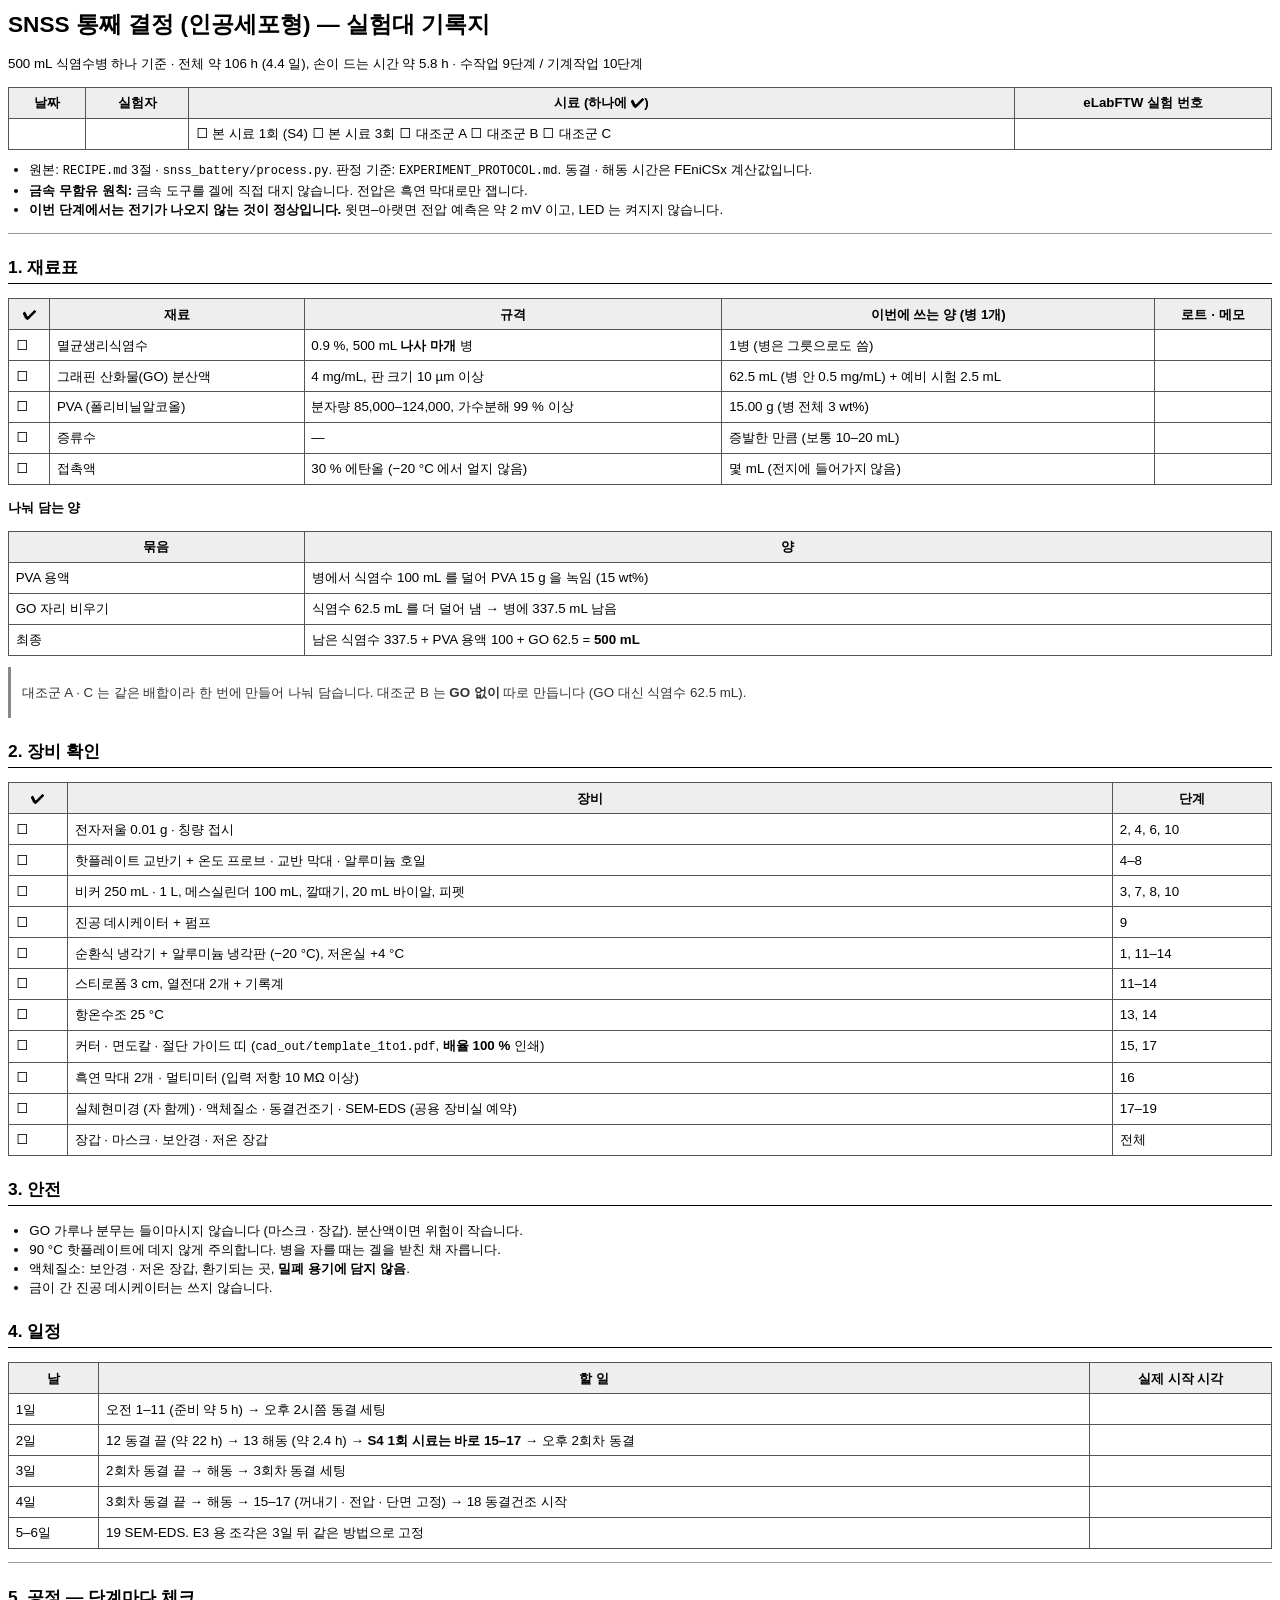
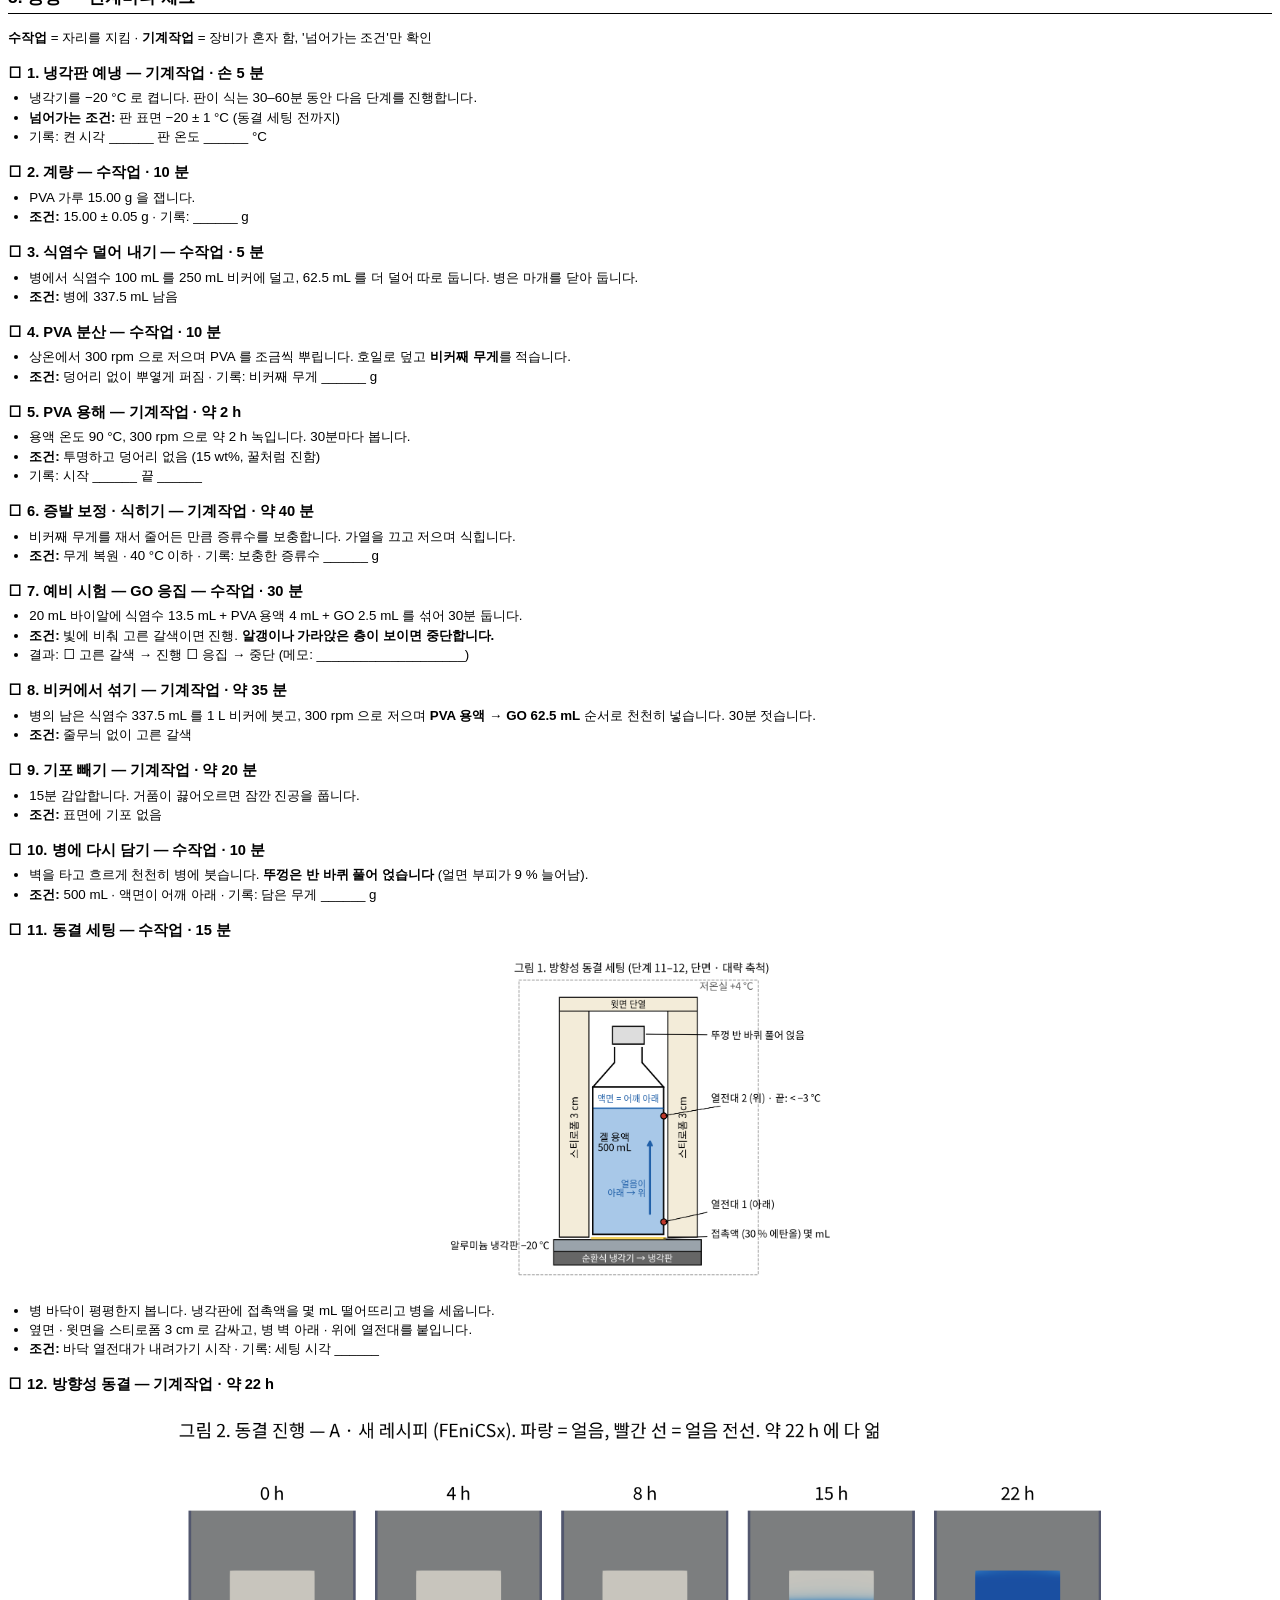
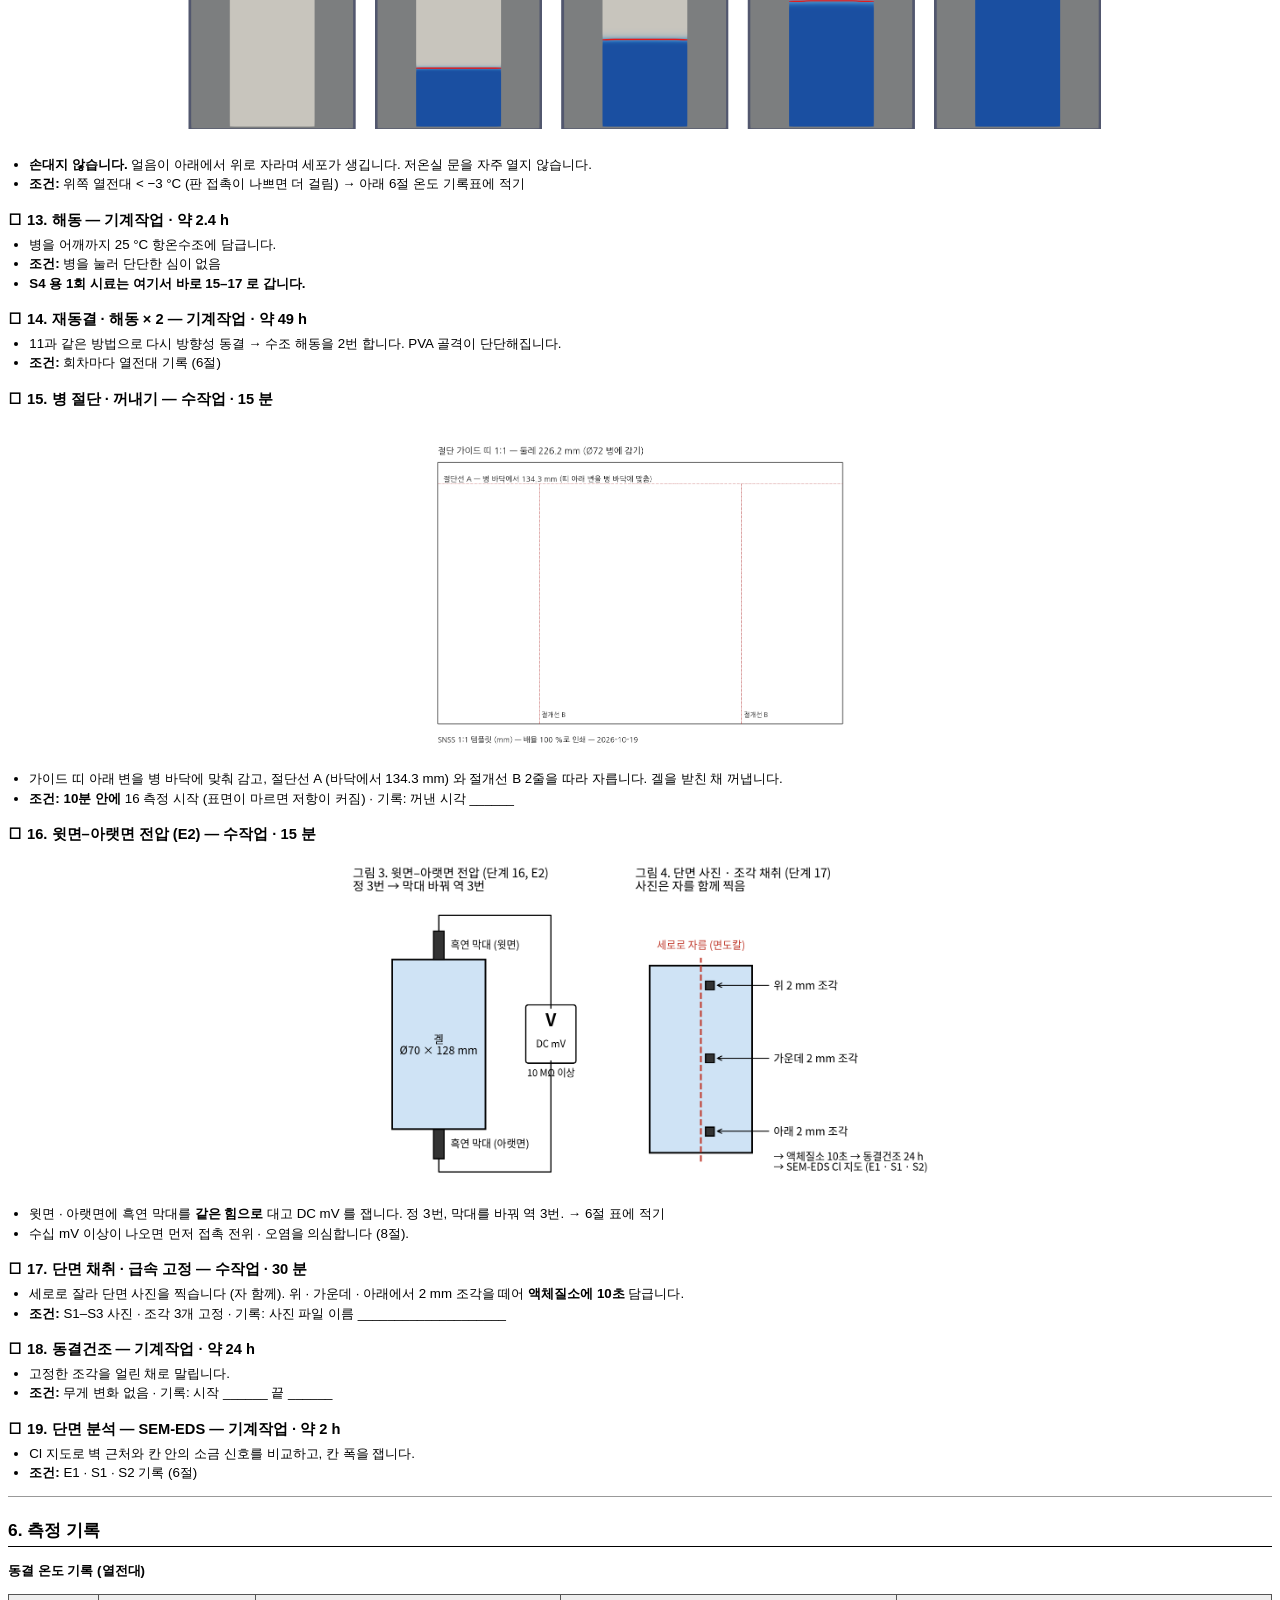
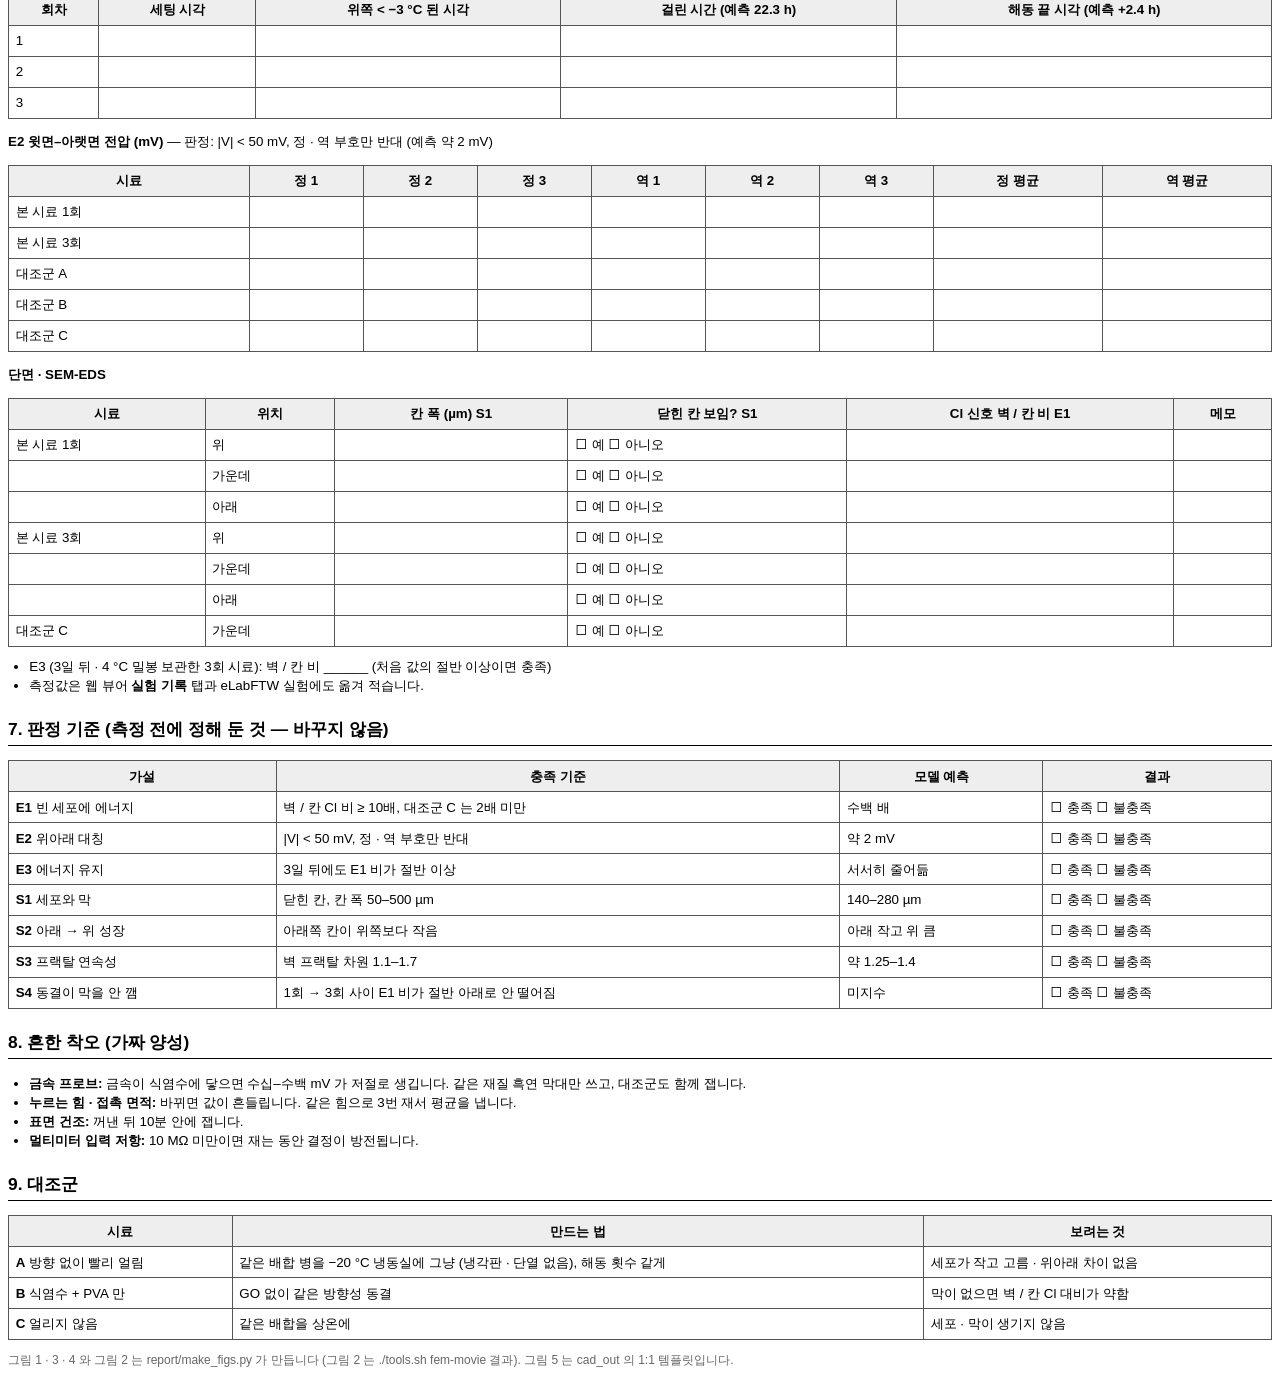
<file: report/report.html>
<!doctype html><html lang='ko'><head><meta charset='utf-8'><title>SNSS 실험대 기록지</title><style>
@page { size: A4; margin: 14mm 13mm; }
body { font-family: 'Noto Sans CJK KR', 'Noto Sans CJK JP', sans-serif; font-size: 10pt; line-height: 1.45; color: #000; }
h1 { font-size: 17pt; margin: 0 0 6pt; }
h2 { font-size: 13pt; border-bottom: 1.5px solid #000; padding-bottom: 2pt; margin-top: 16pt; break-after: avoid; }
h3 { font-size: 11pt; margin: 12pt 0 3pt; break-after: avoid; }
table { border-collapse: collapse; width: 100%; margin: 4pt 0 8pt; break-inside: avoid; }
th, td { border: 1px solid #555; padding: 4pt 5pt; vertical-align: top; } th { background: #eee; }
tr { height: 20pt; }
img { max-width: 100%; max-height: 88mm; display: block; margin: 4pt auto; }
p:has(img) { break-inside: avoid; break-after: avoid; }
blockquote { border-left: 3px solid #888; margin: 6pt 0; padding: 2pt 8pt; color: #333; }
hr { border: none; border-top: 1px solid #999; margin: 10pt 0; }
ul { margin: 2pt 0; padding-left: 16pt; } code { font-size: 9pt; }
</style></head><body><h1>SNSS 통째 결정 (인공세포형) — 실험대 기록지</h1>
<p>500 mL 식염수병 하나 기준 · 전체 약 106 h (4.4 일), 손이 드는 시간 약 5.8 h · 수작업 9단계 / 기계작업 10단계</p>
<table>
<thead>
<tr>
<th>날짜</th>
<th>실험자</th>
<th>시료 (하나에 ✔)</th>
<th>eLabFTW 실험 번호</th>
</tr>
</thead>
<tbody>
<tr>
<td>&nbsp;</td>
<td>&nbsp;</td>
<td>☐ 본 시료 1회 (S4) ☐ 본 시료 3회 ☐ 대조군 A ☐ 대조군 B ☐ 대조군 C</td>
<td>&nbsp;</td>
</tr>
</tbody>
</table>
<ul>
<li>원본: <code>RECIPE.md</code> 3절 · <code>snss_battery/process.py</code>. 판정 기준: <code>EXPERIMENT_PROTOCOL.md</code>. 동결 · 해동 시간은 FEniCSx 계산값입니다.</li>
<li><strong>금속 무함유 원칙:</strong> 금속 도구를 겔에 직접 대지 않습니다. 전압은 흑연 막대로만 잽니다.</li>
<li><strong>이번 단계에서는 전기가 나오지 않는 것이 정상입니다.</strong> 윗면–아랫면 전압 예측은 약 2 mV 이고, LED 는 켜지지 않습니다.</li>
</ul>
<hr />
<h2>1. 재료표</h2>
<table>
<thead>
<tr>
<th>✔</th>
<th>재료</th>
<th>규격</th>
<th>이번에 쓰는 양 (병 1개)</th>
<th>로트 · 메모</th>
</tr>
</thead>
<tbody>
<tr>
<td>☐</td>
<td>멸균생리식염수</td>
<td>0.9 %, 500 mL <strong>나사 마개</strong> 병</td>
<td>1병 (병은 그릇으로도 씀)</td>
<td></td>
</tr>
<tr>
<td>☐</td>
<td>그래핀 산화물(GO) 분산액</td>
<td>4 mg/mL, 판 크기 10 µm 이상</td>
<td>62.5 mL (병 안 0.5 mg/mL) + 예비 시험 2.5 mL</td>
<td></td>
</tr>
<tr>
<td>☐</td>
<td>PVA (폴리비닐알코올)</td>
<td>분자량 85,000–124,000, 가수분해 99 % 이상</td>
<td>15.00 g (병 전체 3 wt%)</td>
<td></td>
</tr>
<tr>
<td>☐</td>
<td>증류수</td>
<td>—</td>
<td>증발한 만큼 (보통 10–20 mL)</td>
<td></td>
</tr>
<tr>
<td>☐</td>
<td>접촉액</td>
<td>30 % 에탄올 (−20 °C 에서 얼지 않음)</td>
<td>몇 mL (전지에 들어가지 않음)</td>
<td></td>
</tr>
</tbody>
</table>
<p><strong>나눠 담는 양</strong></p>
<table>
<thead>
<tr>
<th>묶음</th>
<th>양</th>
</tr>
</thead>
<tbody>
<tr>
<td>PVA 용액</td>
<td>병에서 식염수 100 mL 를 덜어 PVA 15 g 을 녹임 (15 wt%)</td>
</tr>
<tr>
<td>GO 자리 비우기</td>
<td>식염수 62.5 mL 를 더 덜어 냄 → 병에 337.5 mL 남음</td>
</tr>
<tr>
<td>최종</td>
<td>남은 식염수 337.5 + PVA 용액 100 + GO 62.5 = <strong>500 mL</strong></td>
</tr>
</tbody>
</table>
<blockquote>
<p>대조군 A · C 는 같은 배합이라 한 번에 만들어 나눠 담습니다. 대조군 B 는 <strong>GO 없이</strong> 따로 만듭니다 (GO 대신 식염수 62.5 mL).</p>
</blockquote>
<h2>2. 장비 확인</h2>
<table>
<thead>
<tr>
<th>✔</th>
<th>장비</th>
<th>단계</th>
</tr>
</thead>
<tbody>
<tr>
<td>☐</td>
<td>전자저울 0.01 g · 칭량 접시</td>
<td>2, 4, 6, 10</td>
</tr>
<tr>
<td>☐</td>
<td>핫플레이트 교반기 + 온도 프로브 · 교반 막대 · 알루미늄 호일</td>
<td>4–8</td>
</tr>
<tr>
<td>☐</td>
<td>비커 250 mL · 1 L, 메스실린더 100 mL, 깔때기, 20 mL 바이알, 피펫</td>
<td>3, 7, 8, 10</td>
</tr>
<tr>
<td>☐</td>
<td>진공 데시케이터 + 펌프</td>
<td>9</td>
</tr>
<tr>
<td>☐</td>
<td>순환식 냉각기 + 알루미늄 냉각판 (−20 °C), 저온실 +4 °C</td>
<td>1, 11–14</td>
</tr>
<tr>
<td>☐</td>
<td>스티로폼 3 cm, 열전대 2개 + 기록계</td>
<td>11–14</td>
</tr>
<tr>
<td>☐</td>
<td>항온수조 25 °C</td>
<td>13, 14</td>
</tr>
<tr>
<td>☐</td>
<td>커터 · 면도칼 · 절단 가이드 띠 (<code>cad_out/template_1to1.pdf</code>, <strong>배율 100 %</strong> 인쇄)</td>
<td>15, 17</td>
</tr>
<tr>
<td>☐</td>
<td>흑연 막대 2개 · 멀티미터 (입력 저항 10 MΩ 이상)</td>
<td>16</td>
</tr>
<tr>
<td>☐</td>
<td>실체현미경 (자 함께) · 액체질소 · 동결건조기 · SEM-EDS (공용 장비실 예약)</td>
<td>17–19</td>
</tr>
<tr>
<td>☐</td>
<td>장갑 · 마스크 · 보안경 · 저온 장갑</td>
<td>전체</td>
</tr>
</tbody>
</table>
<h2>3. 안전</h2>
<ul>
<li>GO 가루나 분무는 들이마시지 않습니다 (마스크 · 장갑). 분산액이면 위험이 작습니다.</li>
<li>90 °C 핫플레이트에 데지 않게 주의합니다. 병을 자를 때는 겔을 받친 채 자릅니다.</li>
<li>액체질소: 보안경 · 저온 장갑, 환기되는 곳, <strong>밀폐 용기에 담지 않음</strong>.</li>
<li>금이 간 진공 데시케이터는 쓰지 않습니다.</li>
</ul>
<h2>4. 일정</h2>
<table>
<thead>
<tr>
<th>날</th>
<th>할 일</th>
<th>실제 시작 시각</th>
</tr>
</thead>
<tbody>
<tr>
<td>1일</td>
<td>오전 1–11 (준비 약 5 h) → 오후 2시쯤 동결 세팅</td>
<td></td>
</tr>
<tr>
<td>2일</td>
<td>12 동결 끝 (약 22 h) → 13 해동 (약 2.4 h) → <strong>S4 1회 시료는 바로 15–17</strong> → 오후 2회차 동결</td>
<td></td>
</tr>
<tr>
<td>3일</td>
<td>2회차 동결 끝 → 해동 → 3회차 동결 세팅</td>
<td></td>
</tr>
<tr>
<td>4일</td>
<td>3회차 동결 끝 → 해동 → 15–17 (꺼내기 · 전압 · 단면 고정) → 18 동결건조 시작</td>
<td></td>
</tr>
<tr>
<td>5–6일</td>
<td>19 SEM-EDS. E3 용 조각은 3일 뒤 같은 방법으로 고정</td>
<td></td>
</tr>
</tbody>
</table>
<hr />
<h2>5. 공정 — 단계마다 체크</h2>
<p><strong>수작업</strong> = 자리를 지킴 · <strong>기계작업</strong> = 장비가 혼자 함, '넘어가는 조건'만 확인</p>
<h3>☐ 1. 냉각판 예냉 — 기계작업 · 손 5 분</h3>
<ul>
<li>냉각기를 −20 °C 로 켭니다. 판이 식는 30–60분 동안 다음 단계를 진행합니다.</li>
<li><strong>넘어가는 조건:</strong> 판 표면 −20 ± 1 °C (동결 세팅 전까지)</li>
<li>기록: 켠 시각 ______ 판 온도 ______ °C</li>
</ul>
<h3>☐ 2. 계량 — 수작업 · 10 분</h3>
<ul>
<li>PVA 가루 15.00 g 을 잽니다.</li>
<li><strong>조건:</strong> 15.00 ± 0.05 g  · 기록: ______ g</li>
</ul>
<h3>☐ 3. 식염수 덜어 내기 — 수작업 · 5 분</h3>
<ul>
<li>병에서 식염수 100 mL 를 250 mL 비커에 덜고, 62.5 mL 를 더 덜어 따로 둡니다. 병은 마개를 닫아 둡니다.</li>
<li><strong>조건:</strong> 병에 337.5 mL 남음</li>
</ul>
<h3>☐ 4. PVA 분산 — 수작업 · 10 분</h3>
<ul>
<li>상온에서 300 rpm 으로 저으며 PVA 를 조금씩 뿌립니다. 호일로 덮고 <strong>비커째 무게</strong>를 적습니다.</li>
<li><strong>조건:</strong> 덩어리 없이 뿌옇게 퍼짐 · 기록: 비커째 무게 ______ g</li>
</ul>
<h3>☐ 5. PVA 용해 — 기계작업 · 약 2 h</h3>
<ul>
<li>용액 온도 90 °C, 300 rpm 으로 약 2 h 녹입니다. 30분마다 봅니다.</li>
<li><strong>조건:</strong> 투명하고 덩어리 없음 (15 wt%, 꿀처럼 진함)</li>
<li>기록: 시작 ______ 끝 ______</li>
</ul>
<h3>☐ 6. 증발 보정 · 식히기 — 기계작업 · 약 40 분</h3>
<ul>
<li>비커째 무게를 재서 줄어든 만큼 증류수를 보충합니다. 가열을 끄고 저으며 식힙니다.</li>
<li><strong>조건:</strong> 무게 복원 · 40 °C 이하 · 기록: 보충한 증류수 ______ g</li>
</ul>
<h3>☐ 7. 예비 시험 — GO 응집 — 수작업 · 30 분</h3>
<ul>
<li>20 mL 바이알에 식염수 13.5 mL + PVA 용액 4 mL + GO 2.5 mL 를 섞어 30분 둡니다.</li>
<li><strong>조건:</strong> 빛에 비춰 고른 갈색이면 진행. <strong>알갱이나 가라앉은 층이 보이면 중단합니다.</strong></li>
<li>결과: ☐ 고른 갈색 → 진행  ☐ 응집 → 중단 (메모: ____________________)</li>
</ul>
<h3>☐ 8. 비커에서 섞기 — 기계작업 · 약 35 분</h3>
<ul>
<li>병의 남은 식염수 337.5 mL 를 1 L 비커에 붓고, 300 rpm 으로 저으며 <strong>PVA 용액 → GO 62.5 mL</strong> 순서로 천천히 넣습니다. 30분 젓습니다.</li>
<li><strong>조건:</strong> 줄무늬 없이 고른 갈색</li>
</ul>
<h3>☐ 9. 기포 빼기 — 기계작업 · 약 20 분</h3>
<ul>
<li>15분 감압합니다. 거품이 끓어오르면 잠깐 진공을 풉니다.</li>
<li><strong>조건:</strong> 표면에 기포 없음</li>
</ul>
<h3>☐ 10. 병에 다시 담기 — 수작업 · 10 분</h3>
<ul>
<li>벽을 타고 흐르게 천천히 병에 붓습니다. <strong>뚜껑은 반 바퀴 풀어 얹습니다</strong> (얼면 부피가 9 % 늘어남).</li>
<li><strong>조건:</strong> 500 mL · 액면이 어깨 아래 · 기록: 담은 무게 ______ g</li>
</ul>
<h3>☐ 11. 동결 세팅 — 수작업 · 15 분</h3>
<p><img alt="그림 1. 방향성 동결 세팅" src="img/setup.png" /></p>
<ul>
<li>병 바닥이 평평한지 봅니다. 냉각판에 접촉액을 몇 mL 떨어뜨리고 병을 세웁니다.</li>
<li>옆면 · 윗면을 스티로폼 3 cm 로 감싸고, 병 벽 아래 · 위에 열전대를 붙입니다.</li>
<li><strong>조건:</strong> 바닥 열전대가 내려가기 시작 · 기록: 세팅 시각 ______</li>
</ul>
<h3>☐ 12. 방향성 동결 — 기계작업 · 약 22 h</h3>
<p><img alt="그림 2. 동결 진행 (FEniCSx 계산)" src="img/freeze.png" /></p>
<ul>
<li><strong>손대지 않습니다.</strong> 얼음이 아래에서 위로 자라며 세포가 생깁니다. 저온실 문을 자주 열지 않습니다.</li>
<li><strong>조건:</strong> 위쪽 열전대 &lt; −3 °C (판 접촉이 나쁘면 더 걸림) → 아래 6절 온도 기록표에 적기</li>
</ul>
<h3>☐ 13. 해동 — 기계작업 · 약 2.4 h</h3>
<ul>
<li>병을 어깨까지 25 °C 항온수조에 담급니다.</li>
<li><strong>조건:</strong> 병을 눌러 단단한 심이 없음</li>
<li><strong>S4 용 1회 시료는 여기서 바로 15–17 로 갑니다.</strong></li>
</ul>
<h3>☐ 14. 재동결 · 해동 × 2 — 기계작업 · 약 49 h</h3>
<ul>
<li>11과 같은 방법으로 다시 방향성 동결 → 수조 해동을 2번 합니다. PVA 골격이 단단해집니다.</li>
<li><strong>조건:</strong> 회차마다 열전대 기록 (6절)</li>
</ul>
<h3>☐ 15. 병 절단 · 꺼내기 — 수작업 · 15 분</h3>
<p><img alt="그림 5. 절단 가이드 띠 (실제 인쇄는 cad_out/template_1to1.pdf 를 배율 100 % 로)" src="img/cut_guide.png" /></p>
<ul>
<li>가이드 띠 아래 변을 병 바닥에 맞춰 감고, 절단선 A (바닥에서 134.3 mm) 와 절개선 B 2줄을 따라 자릅니다. 겔을 받친 채 꺼냅니다.</li>
<li><strong>조건:</strong> <strong>10분 안에</strong> 16 측정 시작 (표면이 마르면 저항이 커짐) · 기록: 꺼낸 시각 ______</li>
</ul>
<h3>☐ 16. 윗면–아랫면 전압 (E2) — 수작업 · 15 분</h3>
<p><img alt="그림 3 · 4. 전압 측정과 단면 채취" src="img/measure.png" /></p>
<ul>
<li>윗면 · 아랫면에 흑연 막대를 <strong>같은 힘으로</strong> 대고 DC mV 를 잽니다. 정 3번, 막대를 바꿔 역 3번. → 6절 표에 적기</li>
<li>수십 mV 이상이 나오면 먼저 접촉 전위 · 오염을 의심합니다 (8절).</li>
</ul>
<h3>☐ 17. 단면 채취 · 급속 고정 — 수작업 · 30 분</h3>
<ul>
<li>세로로 잘라 단면 사진을 찍습니다 (자 함께). 위 · 가운데 · 아래에서 2 mm 조각을 떼어 <strong>액체질소에 10초</strong> 담급니다.</li>
<li><strong>조건:</strong> S1–S3 사진 · 조각 3개 고정 · 기록: 사진 파일 이름 ____________________</li>
</ul>
<h3>☐ 18. 동결건조 — 기계작업 · 약 24 h</h3>
<ul>
<li>고정한 조각을 얼린 채로 말립니다.</li>
<li><strong>조건:</strong> 무게 변화 없음 · 기록: 시작 ______ 끝 ______</li>
</ul>
<h3>☐ 19. 단면 분석 — SEM-EDS — 기계작업 · 약 2 h</h3>
<ul>
<li>Cl 지도로 벽 근처와 칸 안의 소금 신호를 비교하고, 칸 폭을 잽니다.</li>
<li><strong>조건:</strong> E1 · S1 · S2 기록 (6절)</li>
</ul>
<hr />
<h2>6. 측정 기록</h2>
<p><strong>동결 온도 기록 (열전대)</strong></p>
<table>
<thead>
<tr>
<th>회차</th>
<th>세팅 시각</th>
<th>위쪽 &lt; −3 °C 된 시각</th>
<th>걸린 시간 (예측 22.3 h)</th>
<th>해동 끝 시각 (예측 +2.4 h)</th>
</tr>
</thead>
<tbody>
<tr>
<td>1</td>
<td></td>
<td></td>
<td></td>
<td></td>
</tr>
<tr>
<td>2</td>
<td></td>
<td></td>
<td></td>
<td></td>
</tr>
<tr>
<td>3</td>
<td></td>
<td></td>
<td></td>
<td></td>
</tr>
</tbody>
</table>
<p><strong>E2 윗면–아랫면 전압 (mV)</strong> — 판정: |V| &lt; 50 mV, 정 · 역 부호만 반대 (예측 약 2 mV)</p>
<table>
<thead>
<tr>
<th>시료</th>
<th>정 1</th>
<th>정 2</th>
<th>정 3</th>
<th>역 1</th>
<th>역 2</th>
<th>역 3</th>
<th>정 평균</th>
<th>역 평균</th>
</tr>
</thead>
<tbody>
<tr>
<td>본 시료 1회</td>
<td></td>
<td></td>
<td></td>
<td></td>
<td></td>
<td></td>
<td></td>
<td></td>
</tr>
<tr>
<td>본 시료 3회</td>
<td></td>
<td></td>
<td></td>
<td></td>
<td></td>
<td></td>
<td></td>
<td></td>
</tr>
<tr>
<td>대조군 A</td>
<td></td>
<td></td>
<td></td>
<td></td>
<td></td>
<td></td>
<td></td>
<td></td>
</tr>
<tr>
<td>대조군 B</td>
<td></td>
<td></td>
<td></td>
<td></td>
<td></td>
<td></td>
<td></td>
<td></td>
</tr>
<tr>
<td>대조군 C</td>
<td></td>
<td></td>
<td></td>
<td></td>
<td></td>
<td></td>
<td></td>
<td></td>
</tr>
</tbody>
</table>
<p><strong>단면 · SEM-EDS</strong></p>
<table>
<thead>
<tr>
<th>시료</th>
<th>위치</th>
<th>칸 폭 (µm) S1</th>
<th>닫힌 칸 보임? S1</th>
<th>Cl 신호 벽 / 칸 비 E1</th>
<th>메모</th>
</tr>
</thead>
<tbody>
<tr>
<td>본 시료 1회</td>
<td>위</td>
<td></td>
<td>☐ 예 ☐ 아니오</td>
<td></td>
<td></td>
</tr>
<tr>
<td></td>
<td>가운데</td>
<td></td>
<td>☐ 예 ☐ 아니오</td>
<td></td>
<td></td>
</tr>
<tr>
<td></td>
<td>아래</td>
<td></td>
<td>☐ 예 ☐ 아니오</td>
<td></td>
<td></td>
</tr>
<tr>
<td>본 시료 3회</td>
<td>위</td>
<td></td>
<td>☐ 예 ☐ 아니오</td>
<td></td>
<td></td>
</tr>
<tr>
<td></td>
<td>가운데</td>
<td></td>
<td>☐ 예 ☐ 아니오</td>
<td></td>
<td></td>
</tr>
<tr>
<td></td>
<td>아래</td>
<td></td>
<td>☐ 예 ☐ 아니오</td>
<td></td>
<td></td>
</tr>
<tr>
<td>대조군 C</td>
<td>가운데</td>
<td></td>
<td>☐ 예 ☐ 아니오</td>
<td></td>
<td></td>
</tr>
</tbody>
</table>
<ul>
<li>E3 (3일 뒤 · 4 °C 밀봉 보관한 3회 시료): 벽 / 칸 비 ______ (처음 값의 절반 이상이면 충족)</li>
<li>측정값은 웹 뷰어 <strong>실험 기록</strong> 탭과 eLabFTW 실험에도 옮겨 적습니다.</li>
</ul>
<h2>7. 판정 기준 (측정 전에 정해 둔 것 — 바꾸지 않음)</h2>
<table>
<thead>
<tr>
<th>가설</th>
<th>충족 기준</th>
<th>모델 예측</th>
<th>결과</th>
</tr>
</thead>
<tbody>
<tr>
<td><strong>E1</strong> 빈 세포에 에너지</td>
<td>벽 / 칸 Cl 비 ≥ 10배, 대조군 C 는 2배 미만</td>
<td>수백 배</td>
<td>☐ 충족 ☐ 불충족</td>
</tr>
<tr>
<td><strong>E2</strong> 위아래 대칭</td>
<td>|V| &lt; 50 mV, 정 · 역 부호만 반대</td>
<td>약 2 mV</td>
<td>☐ 충족 ☐ 불충족</td>
</tr>
<tr>
<td><strong>E3</strong> 에너지 유지</td>
<td>3일 뒤에도 E1 비가 절반 이상</td>
<td>서서히 줄어듦</td>
<td>☐ 충족 ☐ 불충족</td>
</tr>
<tr>
<td><strong>S1</strong> 세포와 막</td>
<td>닫힌 칸, 칸 폭 50–500 µm</td>
<td>140–280 µm</td>
<td>☐ 충족 ☐ 불충족</td>
</tr>
<tr>
<td><strong>S2</strong> 아래 → 위 성장</td>
<td>아래쪽 칸이 위쪽보다 작음</td>
<td>아래 작고 위 큼</td>
<td>☐ 충족 ☐ 불충족</td>
</tr>
<tr>
<td><strong>S3</strong> 프랙탈 연속성</td>
<td>벽 프랙탈 차원 1.1–1.7</td>
<td>약 1.25–1.4</td>
<td>☐ 충족 ☐ 불충족</td>
</tr>
<tr>
<td><strong>S4</strong> 동결이 막을 안 깸</td>
<td>1회 → 3회 사이 E1 비가 절반 아래로 안 떨어짐</td>
<td>미지수</td>
<td>☐ 충족 ☐ 불충족</td>
</tr>
</tbody>
</table>
<h2>8. 흔한 착오 (가짜 양성)</h2>
<ul>
<li><strong>금속 프로브:</strong> 금속이 식염수에 닿으면 수십–수백 mV 가 저절로 생깁니다. 같은 재질 흑연 막대만 쓰고, 대조군도 함께 잽니다.</li>
<li><strong>누르는 힘 · 접촉 면적:</strong> 바뀌면 값이 흔들립니다. 같은 힘으로 3번 재서 평균을 냅니다.</li>
<li><strong>표면 건조:</strong> 꺼낸 뒤 10분 안에 잽니다.</li>
<li><strong>멀티미터 입력 저항:</strong> 10 MΩ 미만이면 재는 동안 결정이 방전됩니다.</li>
</ul>
<h2>9. 대조군</h2>
<table>
<thead>
<tr>
<th>시료</th>
<th>만드는 법</th>
<th>보려는 것</th>
</tr>
</thead>
<tbody>
<tr>
<td><strong>A</strong> 방향 없이 빨리 얼림</td>
<td>같은 배합 병을 −20 °C 냉동실에 그냥 (냉각판 · 단열 없음), 해동 횟수 같게</td>
<td>세포가 작고 고름 · 위아래 차이 없음</td>
</tr>
<tr>
<td><strong>B</strong> 식염수 + PVA 만</td>
<td>GO 없이 같은 방향성 동결</td>
<td>막이 없으면 벽 / 칸 Cl 대비가 약함</td>
</tr>
<tr>
<td><strong>C</strong> 얼리지 않음</td>
<td>같은 배합을 상온에</td>
<td>세포 · 막이 생기지 않음</td>
</tr>
</tbody>
</table>
<p style="font-size:9pt;color:#666">그림 1 · 3 · 4 와 그림 2 는 report/make_figs.py 가 만듭니다 (그림 2 는 ./tools.sh fem-movie 결과). 그림 5 는 cad_out 의 1:1 템플릿입니다.</p></body></html>
</file>
